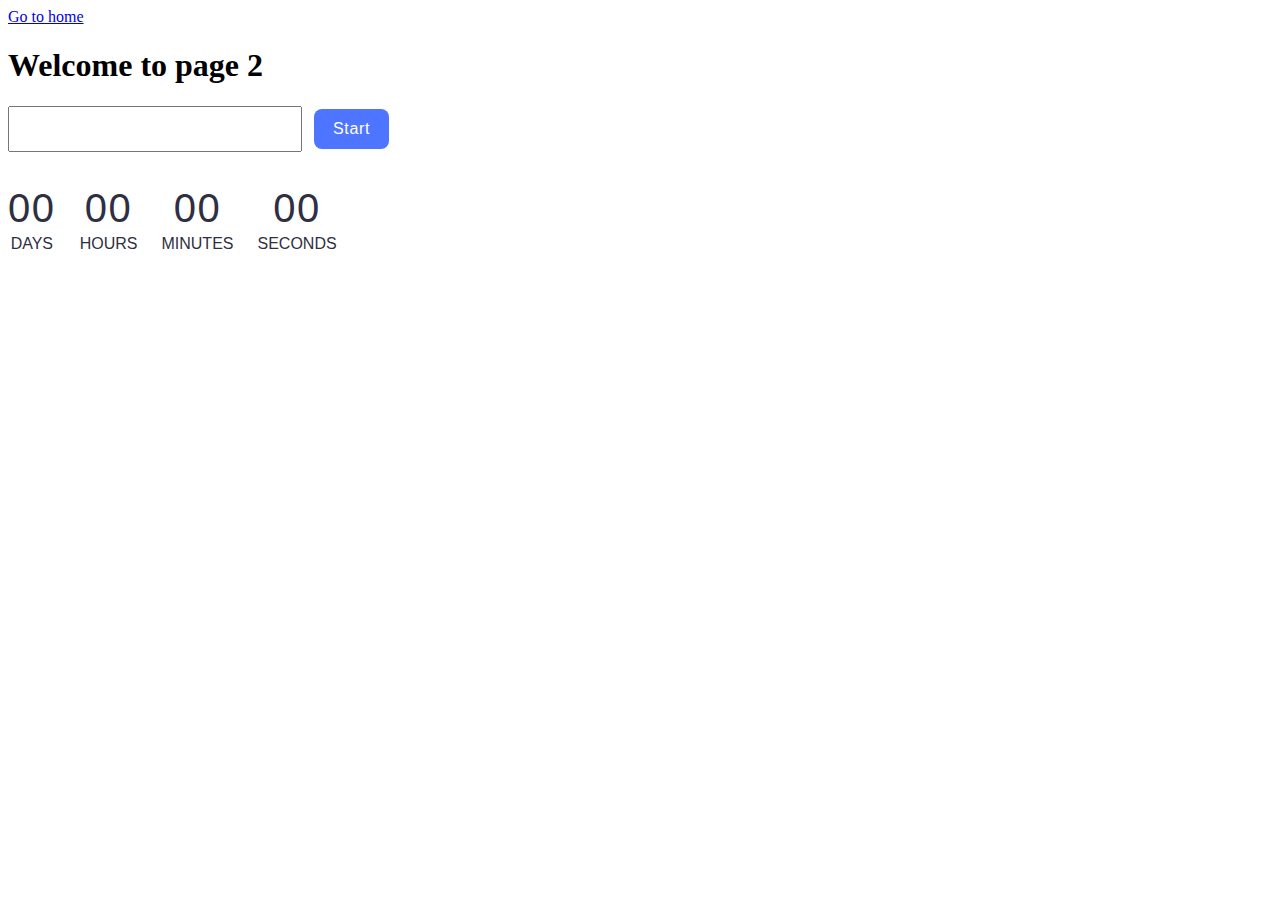
<file: src/1-timer.html>
<!DOCTYPE html>
<html lang="en">
  <head>
    <meta charset="UTF-8" />
    <meta http-equiv="X-UA-Compatible" content="IE=edge" />
    <meta name="viewport" content="width=device-width, initial-scale=1.0" />
    <title>Timer</title>
    <link rel="stylesheet" href="./css/1-timer.css" />
  </head>
  <body>
    <section>
      <a href="./index.html">Go to home</a>
      <h1>Welcome to page 2</h1>
    </section>
    <input type="text" id="datetime-picker" />
    <button type="button" data-start>Start</button>
    <div class="timer">
      <div class="field">
        <span class="value" data-days>00</span>
        <span class="label">Days</span>
      </div>
      <div class="field">
        <span class="value" data-hours>00</span>
        <span class="label">Hours</span>
      </div>
      <div class="field">
        <span class="value" data-minutes>00</span>
        <span class="label">Minutes</span>
      </div>
      <div class="field">
        <span class="value" data-seconds>00</span>
        <span class="label">Seconds</span>
      </div>
    </div>

    <script type="module" src="./js/1-timer.js"></script>
  </body>
</html>
</file>
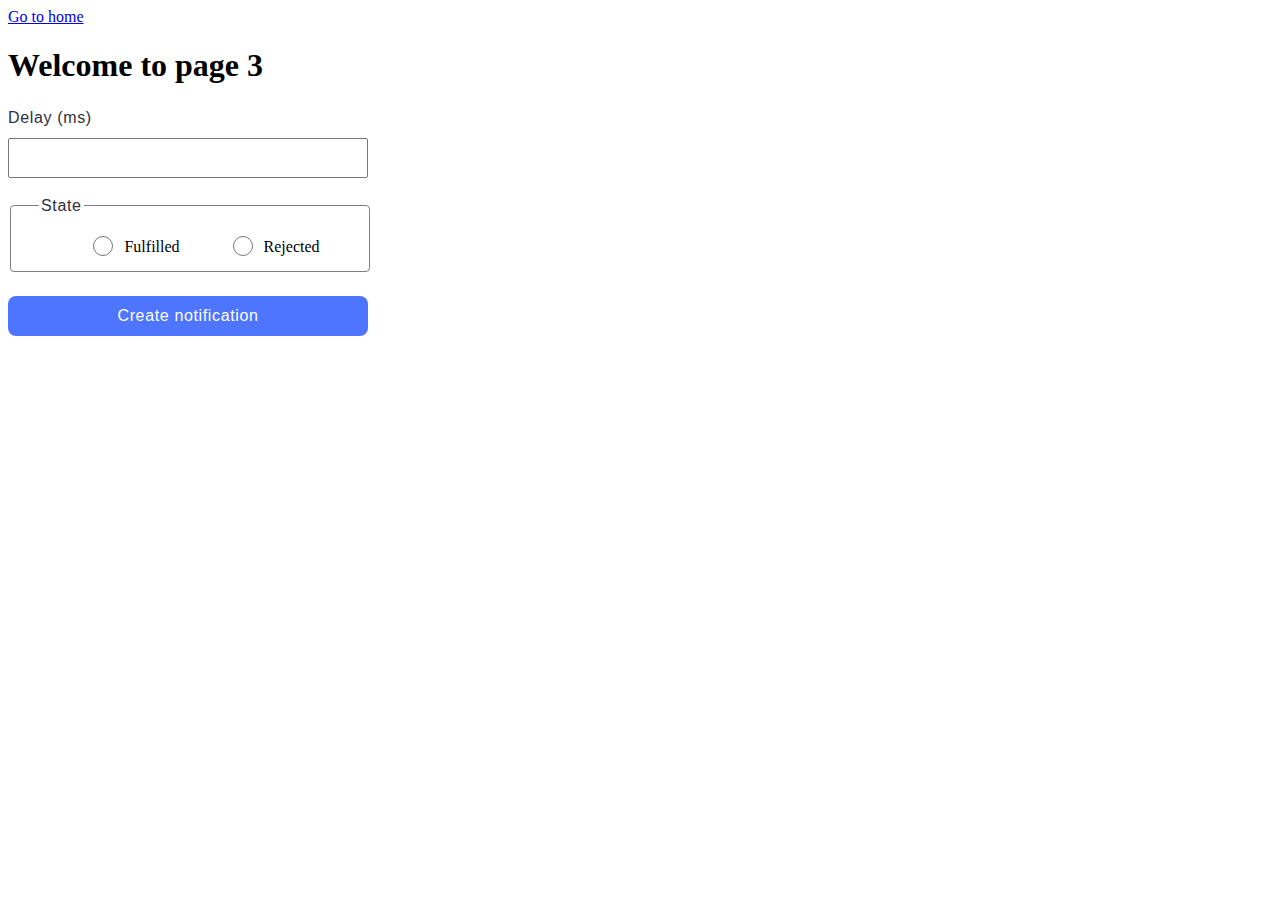
<file: src/2-snackbar.html>
<!DOCTYPE html>
<html lang="en">
  <head>
    <meta charset="UTF-8" />
    <meta http-equiv="X-UA-Compatible" content="IE=edge" />
    <meta name="viewport" content="width=device-width, initial-scale=1.0" />
    <title>Snackbar</title>
    <link rel="stylesheet" href="./css/2-snackbar.css" />
  </head>
  <body>
    <section>
      <a href="./index.html">Go to home</a>
      <h1>Welcome to page 3</h1>
      <form class="form">
        <label>
          Delay (ms)
          <input type="number" name="delay" required />
        </label>
        <fieldset>
          <legend>State</legend>
          <label>
            <input type="radio" name="state" value="fulfilled" required />
            Fulfilled
          </label>
          <label>
            <input type="radio" name="state" value="rejected" required />
            Rejected
          </label>
        </fieldset>
        <button type="submit">Create notification</button>
      </form>
    </section>
    <script type="module" src="./js/2-snackbar.js"></script>
  </body>
</html>
</file>
<file: src/css/1-timer.css>
.timer {
    display: flex;
    gap: 24px;
}

.field {
    display: flex;
    flex-direction: column;
    align-items: center;
    justify-content: center;
}

.value {
    font-family: 'Montserrat', sans-serif;
    font-size: 40px;
    line-height: 1.2;
    letter-spacing: 0.04em;
    color: #2E2F42;
}

.label {
    text-transform: uppercase;
    font-family: 'Montserrat', sans-serif;
    font-size: 16px;
    line-height: 1.5;
    color: #2E2F42;
}

input {
    font-family: 'Montserrat', sans-serif;
    font-weight: 400;
    font-size: 16px;
    line-height: 1.5;
    letter-spacing: 0.04em;
    color: #2E2F42;
    height: 40px;
    width: 272px;
    margin-right: 8px;
    outline: transparent;
    padding-left: 16px;
    margin-bottom: 32px;
}

input:hover {
    border-color: #000;
}

input:active {
    border-color: #4E75FF;
}

input:disabled {
    border-color: #808080;
}

button {
    display: inline-flex;
    align-items: center;
    justify-content: center;
    border: transparent;
    border-radius: 8px;
    padding: 8px 16px;
    width: 75px;
    height: 40px;
    background-color: #4E75FF;
    font-family: 'Montserrat', sans-serif;
    font-weight: 500;
    font-size: 16px;
    line-height: 1.5;
    letter-spacing: 0.04em;
    color: #fff;
}

button:hover {
    background-color: #6C8CFF;
}

button:disabled {
    background-color: #CFCFCF;
    color: #989898;
}
</file>
<file: src/css/2-snackbar.css>
.form>label {
    display: block;
    font-family: 'Montserrat', sans-serif;
    font-size: 16px;
    line-height: 1.5;
    letter-spacing: 0.04em;
    color: #2E2F42;
}

.form>label>input {
    display: block;
    box-sizing: border-box;
    height: 40px;
    width: 360px;
    margin-top: 8px;
    margin-bottom: 16px;
}

fieldset {
    box-sizing: border-box;
    display: flex;
    justify-content: center;
    align-items: center;
    gap: 48px;
    width: 360px;
    height: 78px;
    border-radius: 4px;
    border-width: 1px;
    border-color: #808080;
    padding: 0;
    padding-left: 28px;
    margin-bottom: 24px;
}

legend,
legend>label {
    font-family: 'Montserrat', sans-serif;
    font-size: 16px;
    line-height: 1.5;
    letter-spacing: 0.04em;
    color: #2E2F42;
}

fieldset>label {
    display: flex;
    align-items: flex-end;
    gap: 8px;
}

fieldset>label>input {
    height: 20px;
    width: 20px;
}

.form>button {
    border: transparent;
    border-radius: 8px;
    padding: 8px 16px;
    width: 360px;
    height: 40px;
    background-color: #4E75FF;
    font-family: 'Montserrat', sans-serif;
    font-weight: 500;
    font-size: 16px;
    line-height: 1.5;
    letter-spacing: 0.04em;
    color: #fff;
}

.form>button:hover {
    background-color: #6C8CFF;
}
</file>
